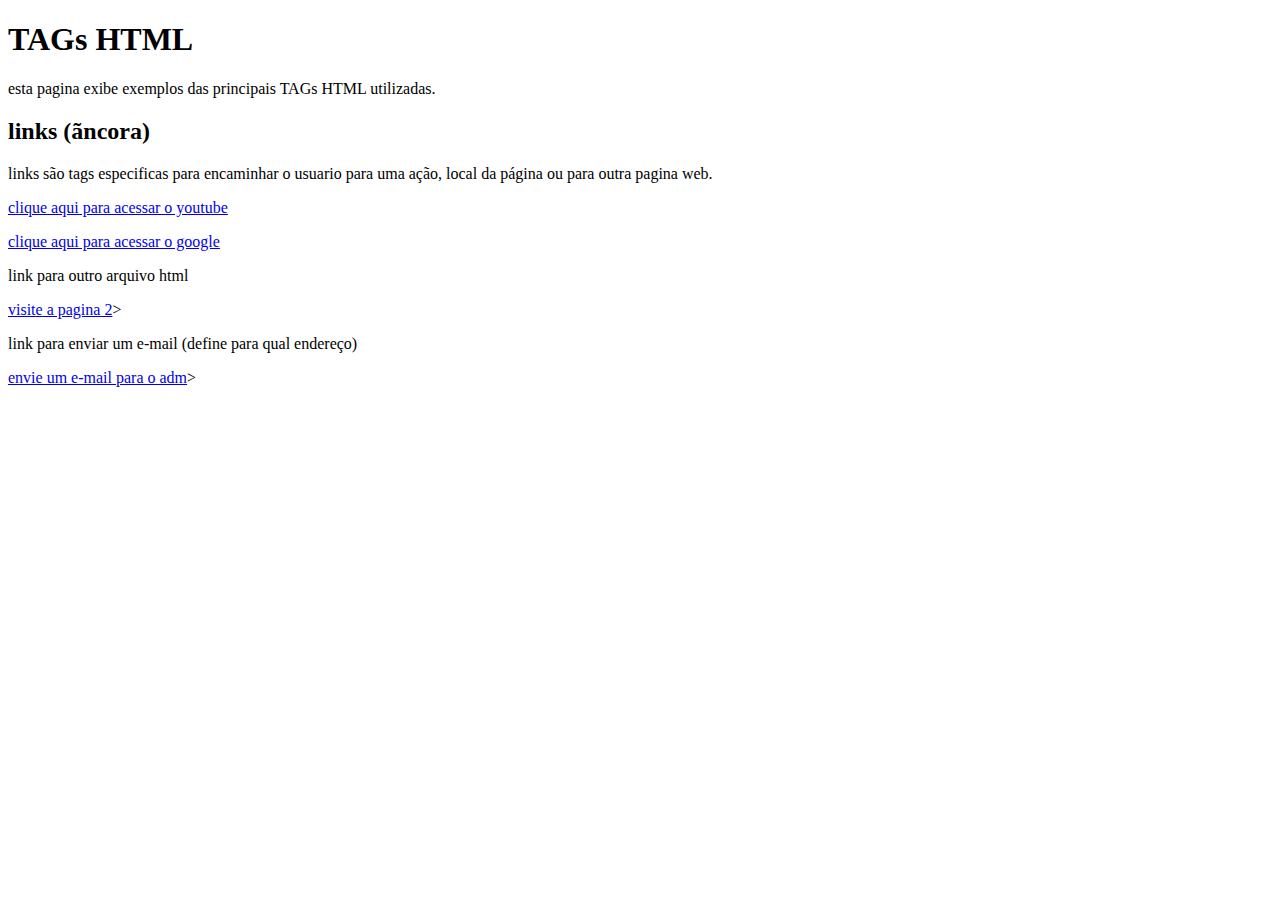
<file: aula 14 - 08 - 2025/index.html>
<!DOCTYPE html>
<!DOCTYPE html>
<html lang="pt-BR">
<head>
    <meta charset="UTF-8">
    <meta name="viewport" content="width=device-width, initial-scale=1.0">
    <title>AULA 14/08/2025</title>
</head>
<body>
    <h1>TAGs HTML</h1>
    <P>
        esta pagina exibe exemplos das principais TAGs HTML utilizadas.
    </P>
    <h2> links (ãncora)</h2>
    <p> links são tags especificas para encaminhar o usuario para uma ação, local da página ou para outra pagina web.</p>
    <a href="http://www.youtube.com"target="blank">clique aqui para acessar o youtube</a>


    <p>
        <a href="https://www.google.com" target="_blank">clique aqui para acessar o google</a>


    </p>link para outro arquivo html<p>

        <a href="page2.html">visite a pagina 2</a>></a>
        <p>link para enviar um e-mail (define para qual endereço)</p>
        <a href="mailto:funesjoao@gmail.com">envie um e-mail para o adm</a>></a>

    </p>
</body>
</html>
</file>
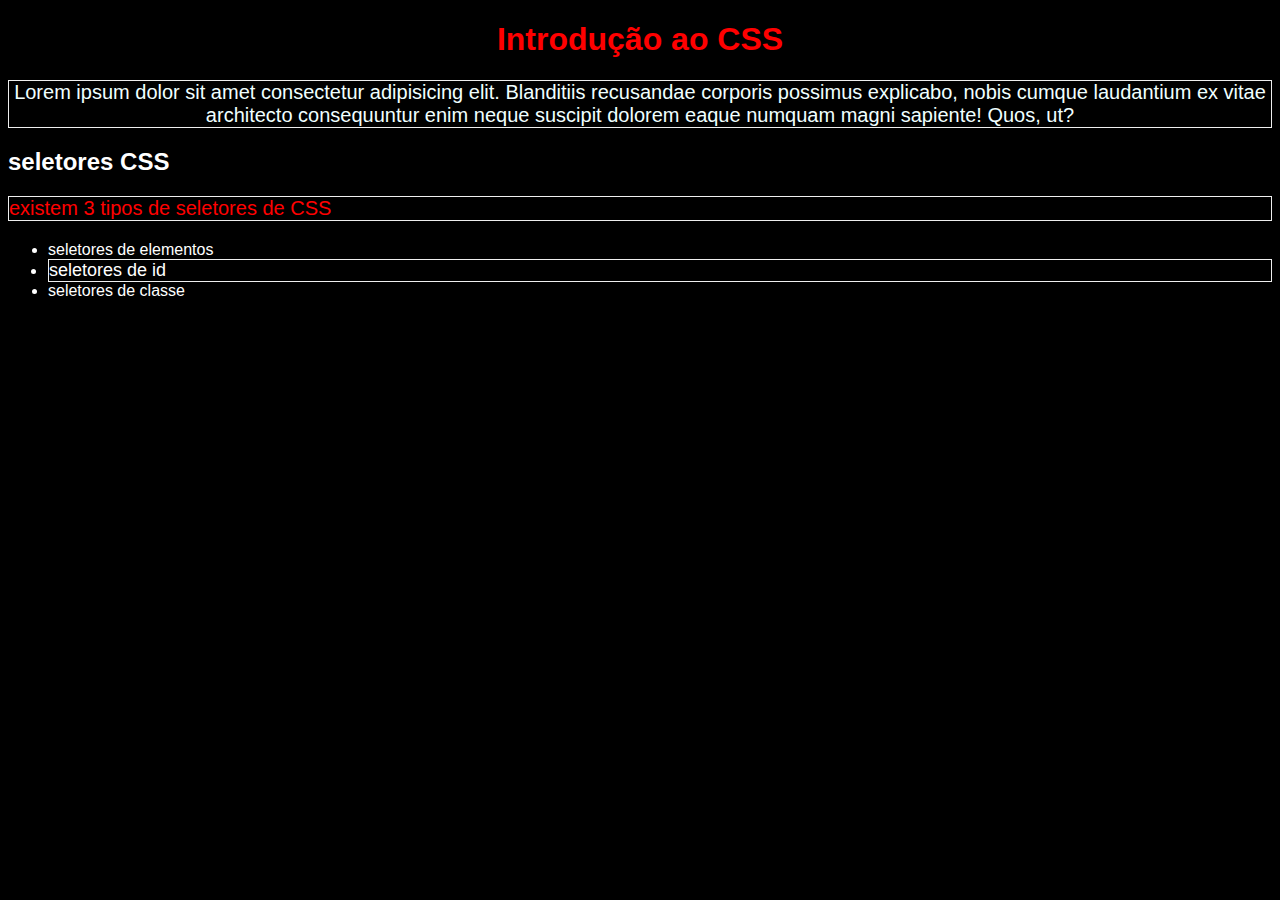
<file: aula 21 - 08 - 2025/index.html>
<!DOCTYPE html>
<html lang="pt-BR">
<head>
    <meta charset="UTF-8">
    <meta name="viewport" content="width=device-width, initial-scale=1.0">
    <title>CSS</title>
    <link rel="stylesheet" href="estilo.css"> <!-- arquivo externo CSS-->
    <style>
        body{background-color: rgb(0, 0, 0);
        color: rgb(255, 255, 255);/*opcional*/
        }
        h1{color: rgb(255, 0, 0);}
    </style>
</head>
<body>
    <!--modo 1 de associar CSS - diretamente no html-->
    <h1 style="text-align: center;color: rgb(255, 0, 0);">Introdução ao CSS</h1>

    <p id="corinthians" class="myclass">    
        Lorem ipsum dolor sit amet consectetur adipisicing elit. Blanditiis recusandae corporis possimus explicabo, nobis cumque laudantium ex vitae architecto consequuntur enim neque suscipit dolorem eaque numquam magni sapiente! Quos, ut?</p>

    <h2>seletores CSS</h2>
    <p class="myclass newclass">existem 3 tipos de seletores de CSS</p>
    <ul>
        <li>seletores de elementos</li>
        <li class="myclass">seletores de id</li>
        <li>seletores de classe</li>
</body>
</html>
</file>
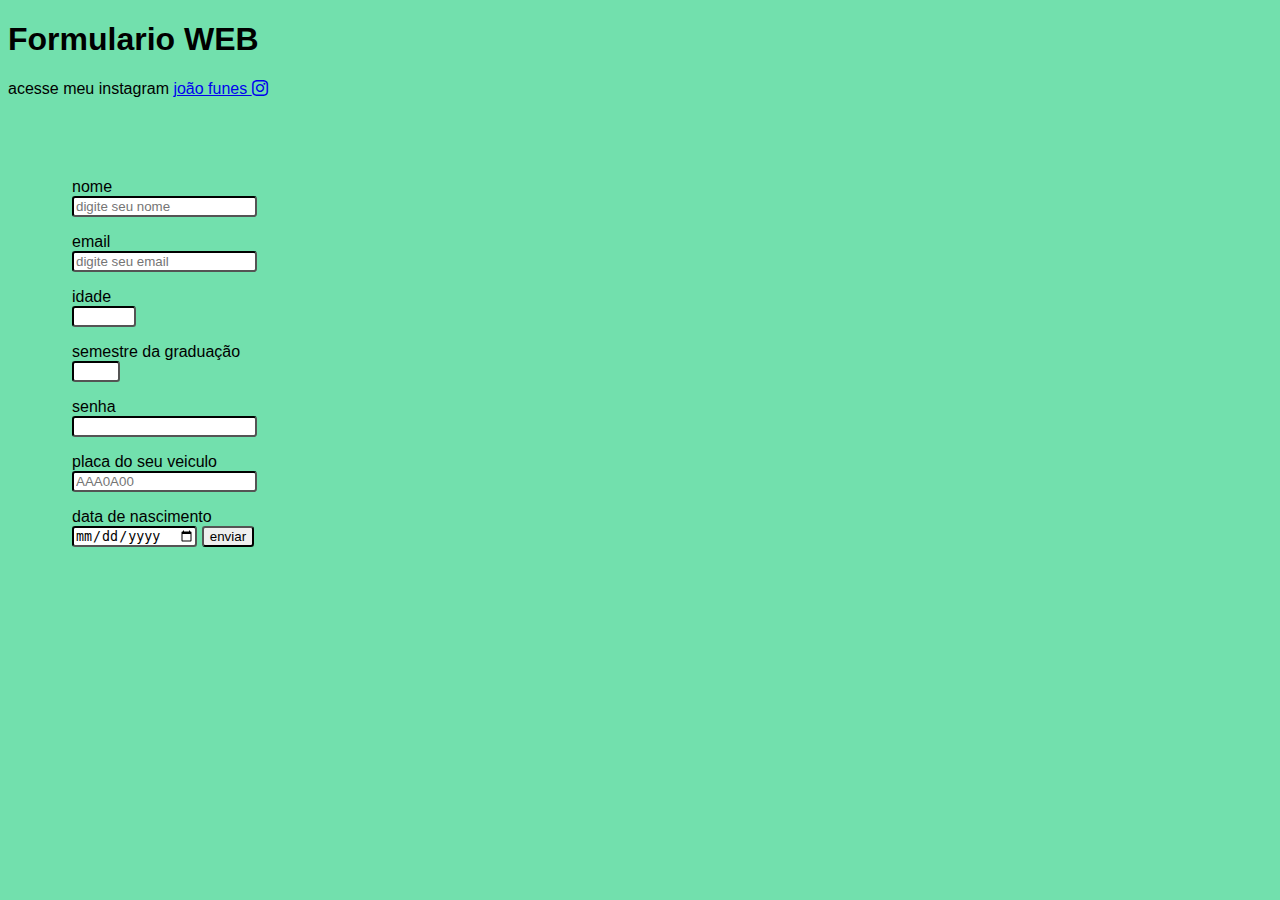
<file: aula HTML- 11-09-25/INDEX.HTML>
<!DOCTYPE html>
<html lang="pt-BR">
<head>
    <meta charset="UTF-8">
    <meta name="viewport" content="width=device-width, initial-scale=1.0">
    <title>Formulario WEB</title>
    <link rel="stylesheet" href="css/estilo.css">
    <!--icones - ctrl+c em https://icons.getbootstrap.com/#install-->
    <link rel="stylesheet" href="https://cdn.jsdelivr.net/npm/bootstrap-icons@1.13.1/font/bootstrap-icons.min.css">
</head>
<body>
     <div>
        <h1>Formulario WEB</h1>
        <p>acesse meu instagram
        <a href="https://www.instagram.com/funesjoaopedro/" target="_blank">joão funes <i class="bi bi-instagram"></i></a>
    </p>
     </div>
     <div class="formulario">
        <form action="#" method="get">
    <label for="nome">nome</label>                                         
    <input type="text" name="nome" id="nome" placeholder="digite seu nome" required> <!--required-campo obrigatorio-->

    <label for="email">email</label>
    <input type="email" name="email" id="email" placeholder="digite seu email" required>
    <label for="idade">idade</label>
    <input type="number" id="idade" name="idade" min="18" max="100">
    <label for="periodo">semestre da graduação</label>
    <input type="number" min="1" max="8" id="semestre" name="semestre">

    <label for="senha">senha</label>
    <input type="password" maxlength="8" minlength="6">

    <label for="placa">placa do seu veiculo</label>
    <input type="text"
            pattern="[A-Z]{3}[0-9]{1}[A-Z]{1}[0-9]{2}" 
            placeholder="AAA0A00"
            name="placa"
            id="placa">

    <label for="data de nascimento">data de nascimento</label>
    <input type="date" name="data de nascimento" id="data de nascimento">
            

                                               
    <!-- para enviar o formulario-->
     <input type="submit" value="enviar">
        </form>                      
     </div>
</body> 
</html>
</file>
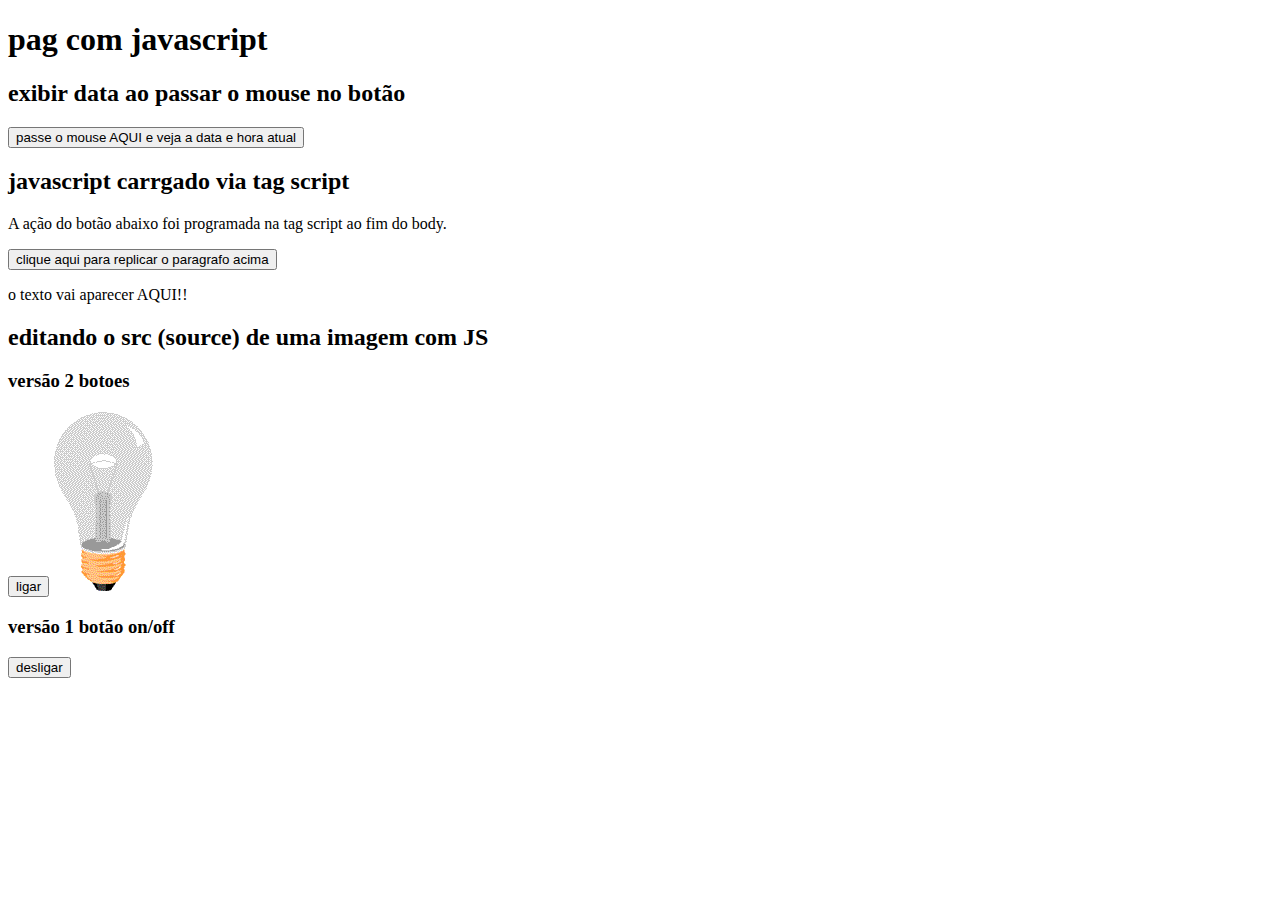
<file: aula js 30-10-25 juliana/index.html>
<!DOCTYPE html>
<html lang="en">
<head>
    <meta charset="UTF-8">
    <meta name="viewport" content="width=device-width, initial-scale=1.0">
    <link href="https://cdn.jsdelivr.net/npm/bootstrap@5.3.8/dist/css/bootstrap.min.css" rel="stylesheet" integrity="sha384-sRIl4kxILFvY47J16cr9ZwB07vP4J8+LH7qKQnuqkuIAvNWLzeN8tE5YBujZqJLB" crossorigin="anonymous">
    <title> aula 30-10 javascript</title>
</head>
<body>
    <div class="container-fluid">
        <div class="row">
            <div class="col-md-4">
                <!--menu vai aqui-->
                
            </div>
            <div class="col-md-5 p-5">
                <h1>pag com javascript</h1>
                <section class="p-2 border">
                    <h2>exibir data ao passar o mouse no botão</h2>
                    <button class="btn btn-danger"
                    onmouseover="document.getElementById('datahora').innerHTML=Date()"
                    onmouseout="document.getElementById('datahora').innerHTML=' '">
                        passe o mouse AQUI e veja a data e hora atual
                    </button>
                    <p id="datahora"></p>
                </section>
                <section class="mt-3 p-2 bg-light">
                    <h2>javascript carrgado via tag script</h2>
                    <p id="p1">
                        A ação do botão abaixo foi programada na tag script ao fim do body.
                    </p>

                    <button btn class="btn btn-primary" onclick="copiaParagrafo()">
                        clique aqui para replicar o paragrafo acima
                    </button>

                    <p id="p2">
                        o texto vai aparecer AQUI!!
                    </p>

                </section>

                <section class="mt-3 p-2 border">
                    <h2> editando o src (source) de uma imagem com JS</h2>
                    <div class="row">
                        <div class="col">
                            <h3>versão 2 botoes </h3>
                            <button class="btn btn-success" onclick="ligar()">  
                                ligar
                            </button>
                            <img id="lamp" src="img/pic_bulboff.gif" alt="lampada desligada">
                        </div>
                        <div class="col">
                            <h3>versão 1 botão on/off</h3>
                            <button class="btn btn-danger" onclick="desligar()">
                                desligar
                            </button>

                        </div>

                    </div>

                </section>
        </div>

    </div>
    
</body>
<script>
    function copiaParagrafo(){
        let texto = document.getElementById('p1').innerHTML;
        //console.log(texto);
        document.getElementById('p2').innerHTML = texto;
       
    }
</script>
<script src="js/meuscript.js"></script>
</html>
</file>
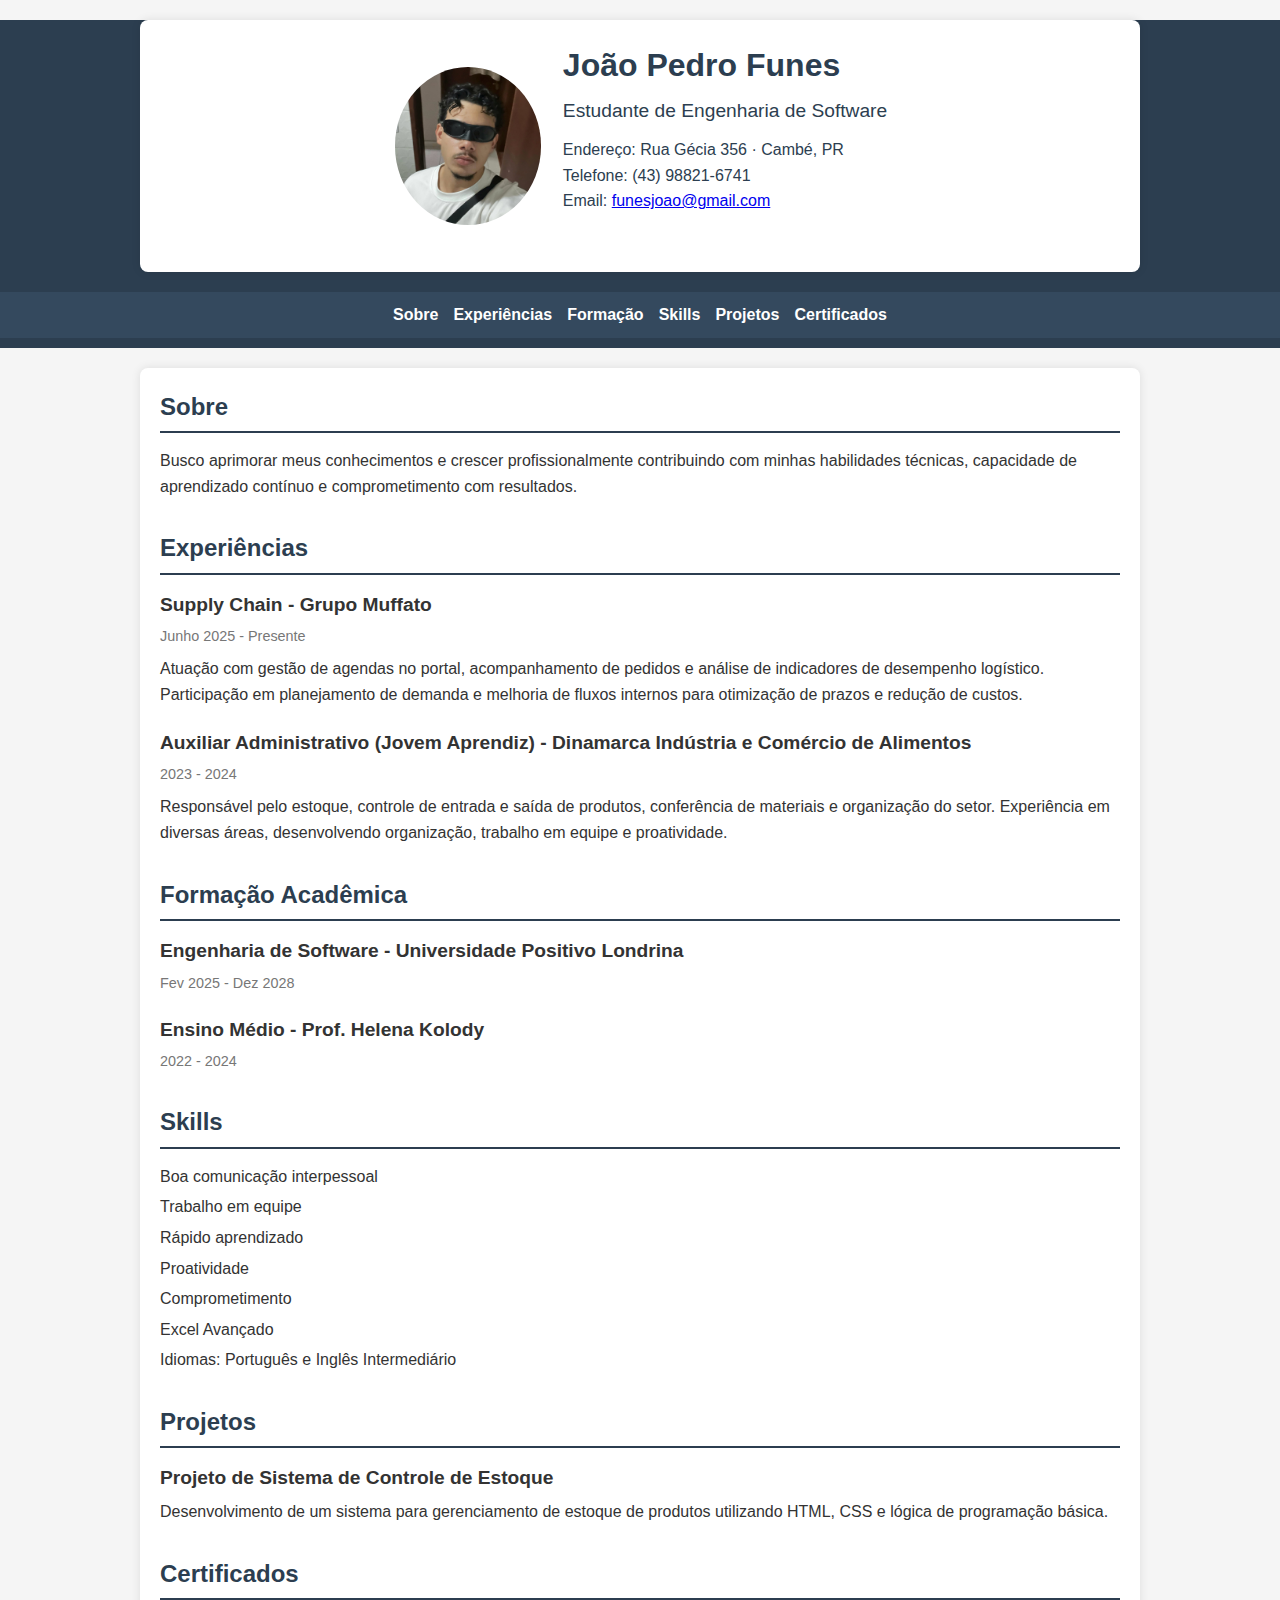
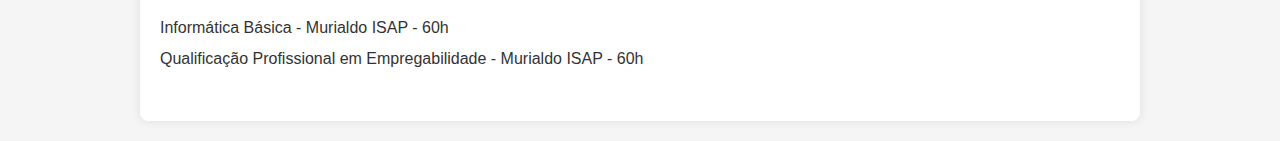
<file: curriculo html.css/index.html>
<!DOCTYPE html>
<html lang="pt-BR"> <!-- Define que a página está em português do Brasil -->
<head>
    <meta charset="UTF-8"> <!-- Define a codificação de caracteres -->
    <meta name="viewport" content="width=device-width, initial-scale=1.0"> <!-- Responsividade -->
    <title>Currículo - João Pedro Funes</title> <!-- Título da aba do navegador -->
    <link rel="stylesheet" href="style.css"> <!-- Link para o arquivo CSS externo -->
    <!-- Link para ícones do Font Awesome para redes sociais -->
    <link rel="stylesheet" href="https://cdnjs.cloudflare.com/ajax/libs/font-awesome/6.4.0/css/all.min.css">
</head>
<body>

    <!-- Cabeçalho da página -->
    <header class="header">
        <div class="container header-flex">
            <!-- Foto de perfil -->
            <img src="profile.perfil.jpeg" alt="João Pedro Funes">
            
            <!-- Informações do usuário -->
            <div class="header-info">
                <h1>João Pedro Funes</h1> <!-- Nome -->
                <h2>Estudante de Engenharia de Software</h2> <!-- Título profissional -->
                <p>Endereço: Rua Gécia 356 · Cambé, PR</p>
                <p>Telefone: (43) 98821-6741</p>
                <p>Email: <a href="mailto:funesjoao@gmail.com">funesjoao@gmail.com</a></p>
                
                <!-- Redes sociais com ícones -->
                <div class="socials">
                    <a href="https://github.com/" target="_blank"><i class="fab fa-github"></i></a>
                    <a href="https://www.linkedin.com/" target="_blank"><i class="fab fa-linkedin"></i></a>
                </div>
            </div>
        </div>

        <!-- Menu de navegação interno (links para seções da página) -->
        <nav class="nav-menu">
            <a href="#sobre">Sobre</a>
            <a href="#experiencias">Experiências</a>
            <a href="#formacao">Formação</a>
            <a href="#skills">Skills</a>
            <a href="#projetos">Projetos</a>
            <a href="#certificados">Certificados</a>
        </nav>
    </header>

    <!-- Conteúdo principal da página -->
    <main class="container">
        <!-- Seção Sobre / Objetivo -->
        <section id="sobre" class="section">
            <h2>Sobre</h2>
            <p>Busco aprimorar meus conhecimentos e crescer profissionalmente contribuindo com minhas habilidades técnicas, capacidade de aprendizado contínuo e comprometimento com resultados.</p>
        </section>

        <!-- Seção Experiências Profissionais -->
        <section id="experiencias" class="section">
            <h2>Experiências</h2>

            <div class="experience">
                <h3>Supply Chain - Grupo Muffato</h3> <!-- Nome da função / empresa -->
                <span class="period">Junho 2025 - Presente</span> <!-- Período trabalhado -->
                <p>Atuação com gestão de agendas no portal, acompanhamento de pedidos e análise de indicadores de desempenho logístico. Participação em planejamento de demanda e melhoria de fluxos internos para otimização de prazos e redução de custos.</p>
            </div>

            <div class="experience">
                <h3>Auxiliar Administrativo (Jovem Aprendiz) - Dinamarca Indústria e Comércio de Alimentos</h3>
                <span class="period">2023 - 2024</span>
                <p>Responsável pelo estoque, controle de entrada e saída de produtos, conferência de materiais e organização do setor. Experiência em diversas áreas, desenvolvendo organização, trabalho em equipe e proatividade.</p>
            </div>
        </section>

        <!-- Formação Acadêmica -->
        <section id="formacao" class="section">
            <h2>Formação Acadêmica</h2>
            <div class="education">
                <h3>Engenharia de Software - Universidade Positivo Londrina</h3>
                <span class="period">Fev 2025 - Dez 2028</span>
            </div>
            <div class="education">
                <h3>Ensino Médio - Prof. Helena Kolody</h3>
                <span class="period">2022 - 2024</span>
            </div>
        </section>

        <!-- Skills / Habilidades -->
        <section id="skills" class="section">
            <h2>Skills</h2>
            <ul class="skills">
                <li>Boa comunicação interpessoal</li>
                <li>Trabalho em equipe</li>
                <li>Rápido aprendizado</li>
                <li>Proatividade</li>
                <li>Comprometimento</li>
                <li>Excel Avançado</li>
                <li>Idiomas: Português e Inglês Intermediário</li>
            </ul>
        </section>

        <!-- Projetos (opcional) -->
        <section id="projetos" class="section">
            <h2>Projetos</h2>
            <div class="project">
                <h3>Projeto de Sistema de Controle de Estoque</h3>
                <p>Desenvolvimento de um sistema para gerenciamento de estoque de produtos utilizando HTML, CSS e lógica de programação básica.</p>
            </div>
        </section>

        <!-- Certificados -->
        <section id="certificados" class="section">
            <h2>Certificados</h2>
            <ul class="skills">
                <li>Informática Básica - Murialdo ISAP - 60h</li>
                <li>Qualificação Profissional em Empregabilidade - Murialdo ISAP - 60h</li>
            </ul>
        </section>
    </main>

</body>
</html>
</file>
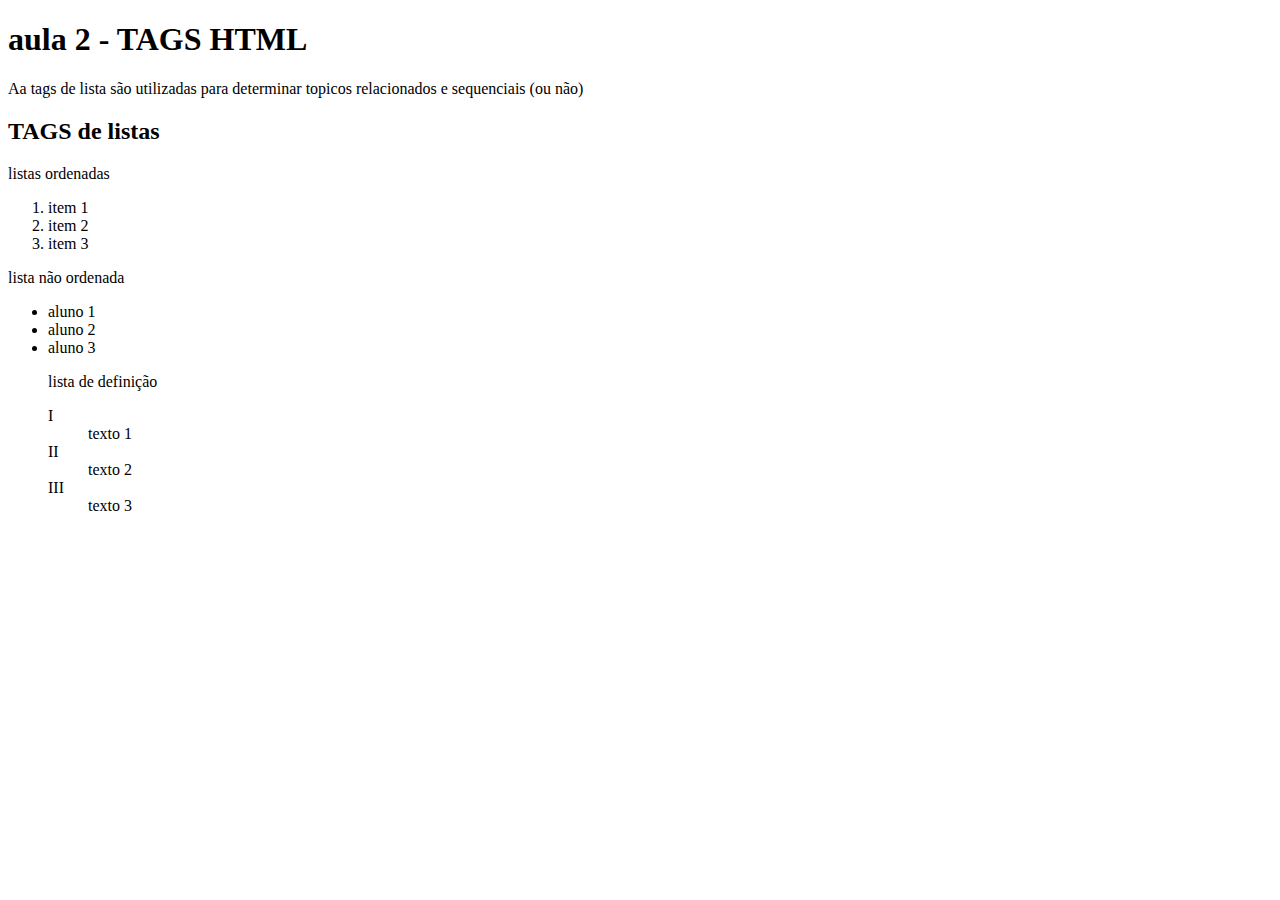
<file: ENG - 07 - 08 - 25/index.html>
<!DOCTYPE html>
<html lang="en">
<head>
    <meta charset="UTF-8">
    <meta name="viewport" content="width=device-width, initial-scale=1.0">
    <title>Document</title>
</head>
<body>
    <h1>aula 2  -  TAGS  HTML</h1>
    <p>Aa tags de lista são utilizadas para determinar topicos 
        relacionados e sequenciais (ou não)</p>
        <h2> TAGS de listas</h2>
        <p>listas ordenadas</p>
        <ol>
            <li>item 1</li>
            <li>item 2</li>
            <li>item 3</li>

        </ol>
        <p>lista não ordenada</p>
        <ul> 
            <li>aluno 1</li>
            <li>aluno 2</li>
            <li>aluno 3</li>

        </ul>
        <ul> 
            <p>lista de definição</p>
            <dl>
                <dt>I</dt><dd>texto 1</dd>
                <dt>II</dt><dd>texto 2</dd>
                <dt>III</dt><dd>texto 3</dd>
            </dl>
        </ul>
</body>
</html>
</file>
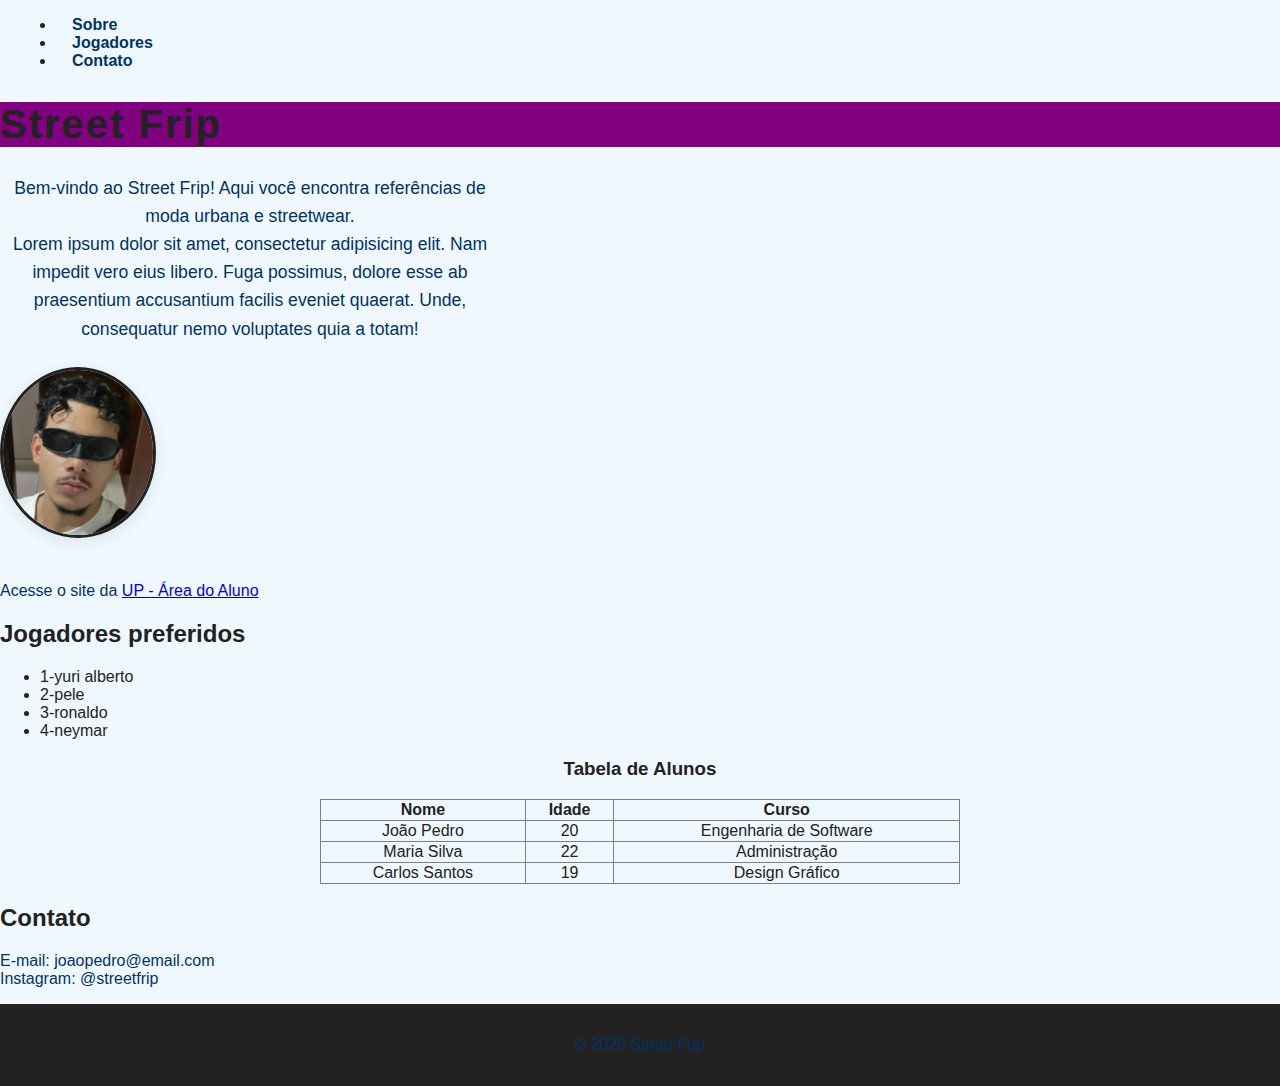
<file: estudo html/index.html>
<!DOCTYPE html>
<html lang="pt-BR">
<head>
    <meta charset="UTF-8">
    <meta name="viewport" content="width=device-width, initial-scale=1.0">
    <title>Site Refs-Street</title>
    <!-- Importa o arquivo de estilos CSS -->
    <link rel="stylesheet" href="style.css">
</head>
<body>
    <!-- Menu de navegação para as seções da página -->
    <nav>
        <ul>
            <!-- Link para a seção "Sobre" -->
            <li><a href="#sobre">Sobre</a></li>
            <!-- Link para a seção "Jogadores" -->
            <li><a href="#jogadores">Jogadores</a></li>
            <!-- Link para a seção "Contato" -->
            <li><a href="#contato">Contato</a></li>
        </ul>
    </nav>

    <!-- Título principal da página -->
    <h1 id="sobre">Street Frip</h1>
    <!-- Parágrafo de descrição do site -->
    <p class="descricao">
        Bem-vindo ao Street Frip! Aqui você encontra referências de moda urbana e streetwear.<br>
        Lorem ipsum dolor sit amet, consectetur adipisicing elit. Nam impedit vero eius libero. 
        Fuga possimus, dolore esse ab praesentium accusantium facilis eveniet quaerat.
        Unde, consequatur nemo voluptates quia a totam!
    </p>

    <!-- Imagem de perfil -->
    <img src="profile.jpeg" alt="Foto de João Pedro F">
    <!-- Link externo para o site da UP -->
    <p>
        Acesse o site da <a href="https://www.up.edu.br/aluno/" target="_blank">UP - Área do Aluno</a>
    </p>

    <!-- Seção de jogadores preferidos -->
    <h2 id="jogadores">Jogadores preferidos</h2>
    <section>
        <ul>
            <li>1-yuri alberto</li>
            <li>2-pele</li>
            <li>3-ronaldo</li>
            <li>4-neymar</li>
        </ul>
    </section>

    <!-- Tabela de alunos -->
    <h3 style="text-align: center;">Tabela de Alunos</h3>
    <table border="1" style="border-collapse: collapse; width: 50%; margin: auto; text-align: center;">
        <tr>
            <th>Nome</th>
            <th>Idade</th>
            <th>Curso</th>
        </tr>
        <tr>
            <td>João Pedro</td>
            <td>20</td>
            <td>Engenharia de Software</td>
        </tr>
        <tr>
            <td>Maria Silva</td>
            <td>22</td>
            <td>Administração</td>
        </tr>
        <tr>
            <td>Carlos Santos</td>
            <td>19</td>
            <td>Design Gráfico</td>
        </tr>
    </table>

    <!-- Seção de contato (ancorada para navegação) -->
    <h2 id="contato">Contato</h2>
    <p>
        E-mail: joaopedro@email.com<br>
        Instagram: @streetfrip
    </p>

    <!-- Rodapé da página -->
    <footer>
        <p>&copy; 2025 Street Frip</p>
</file>
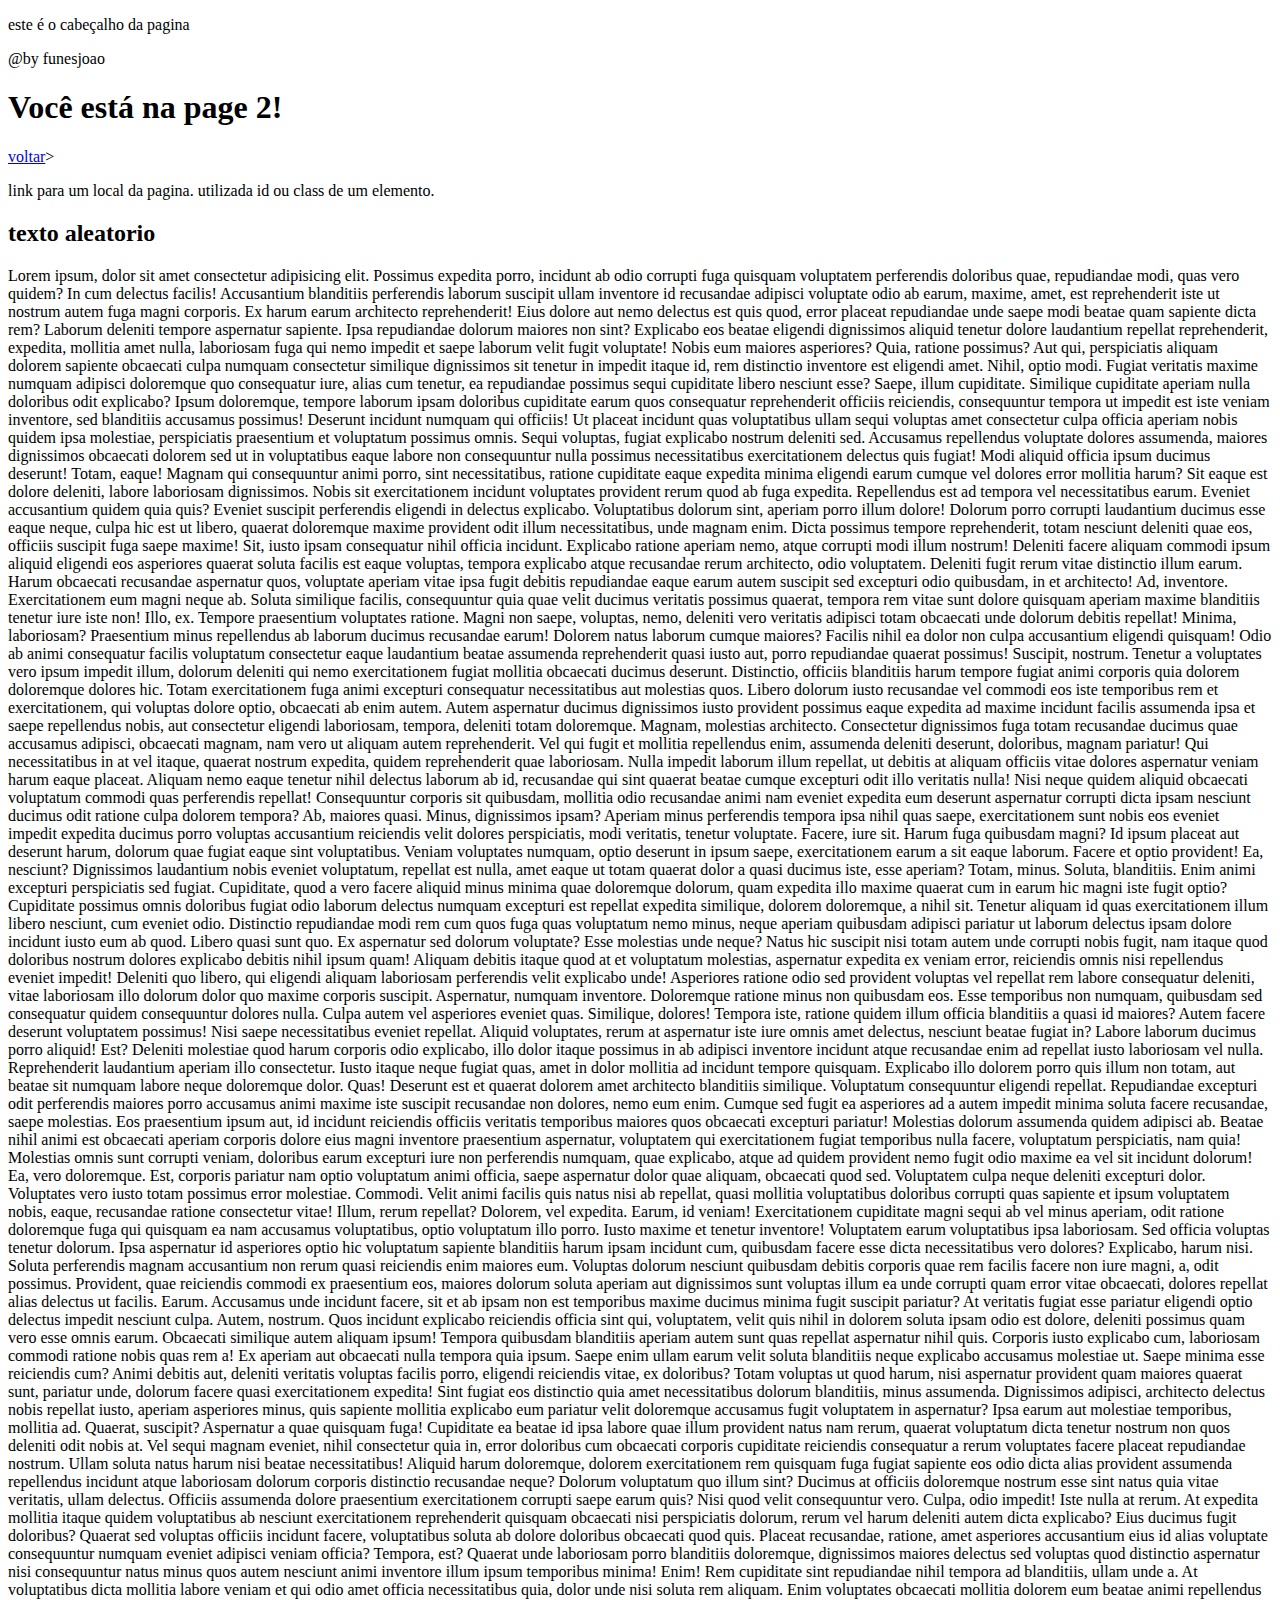
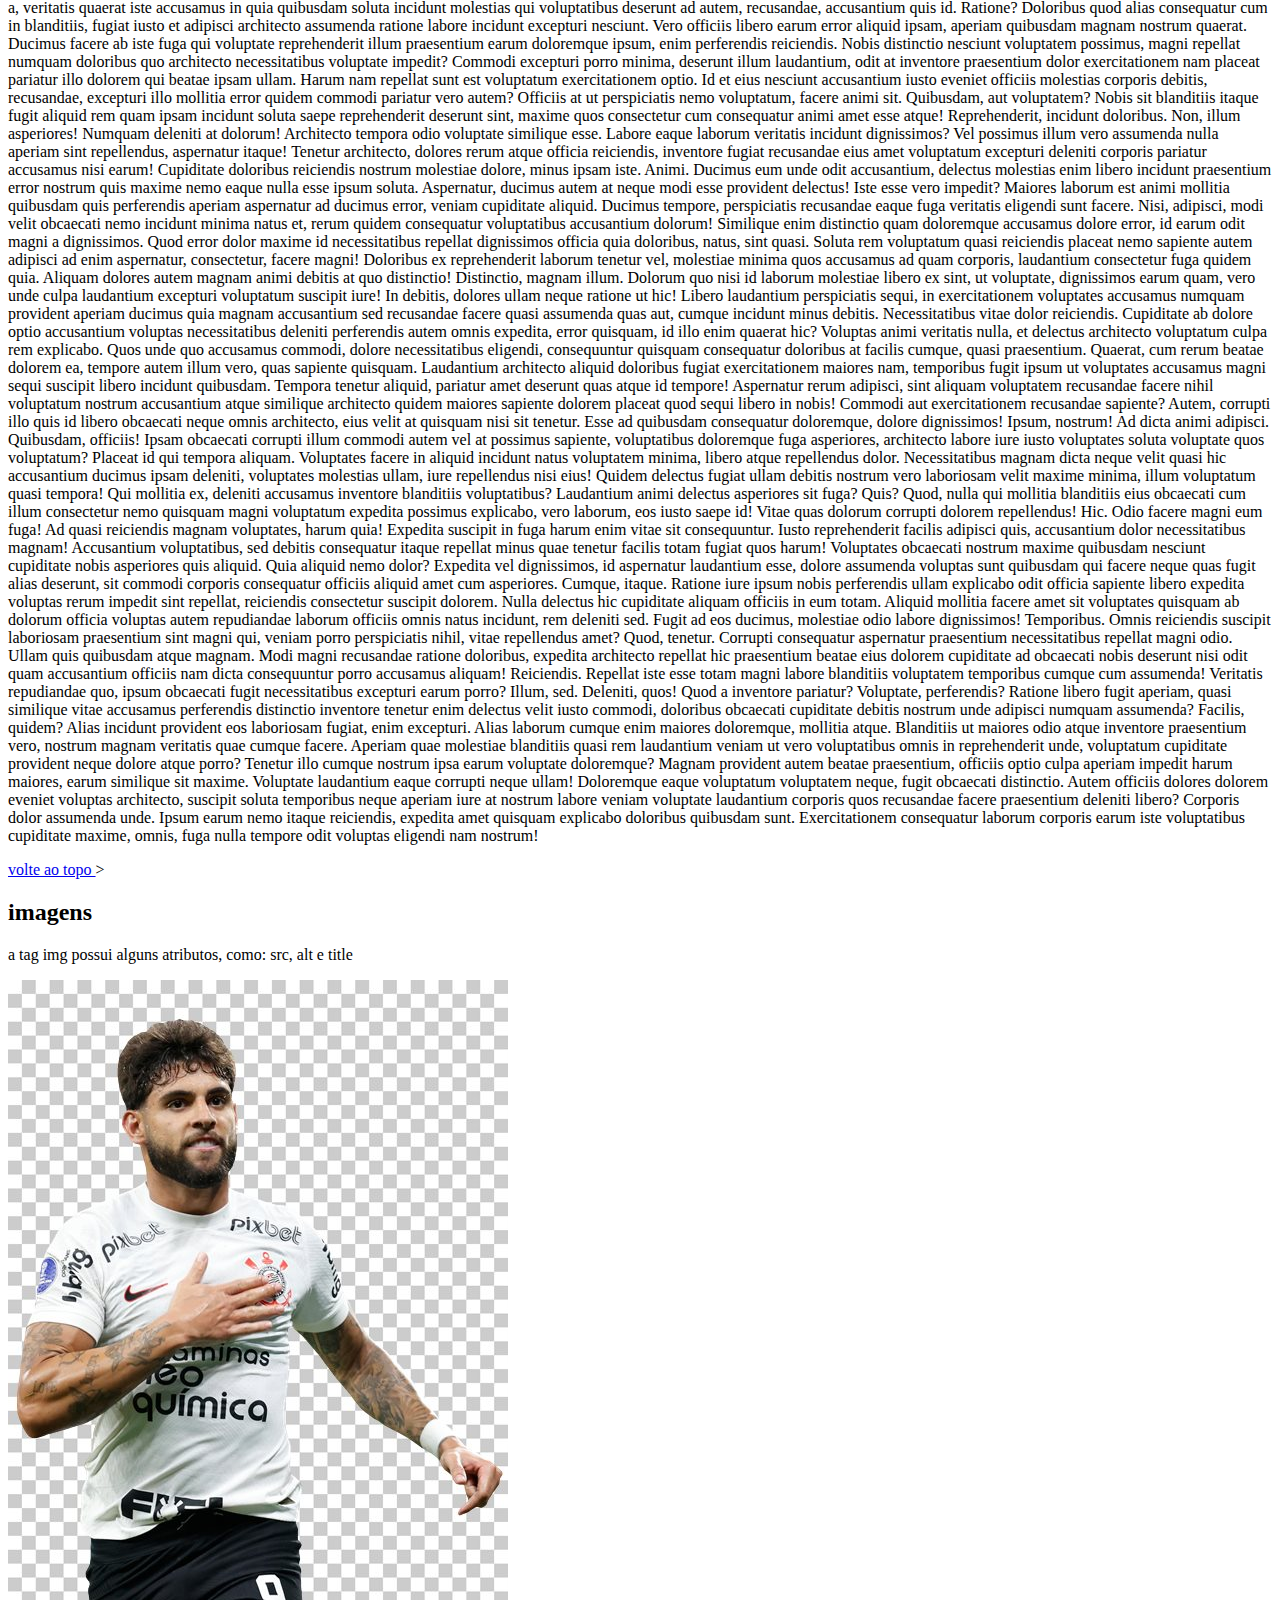
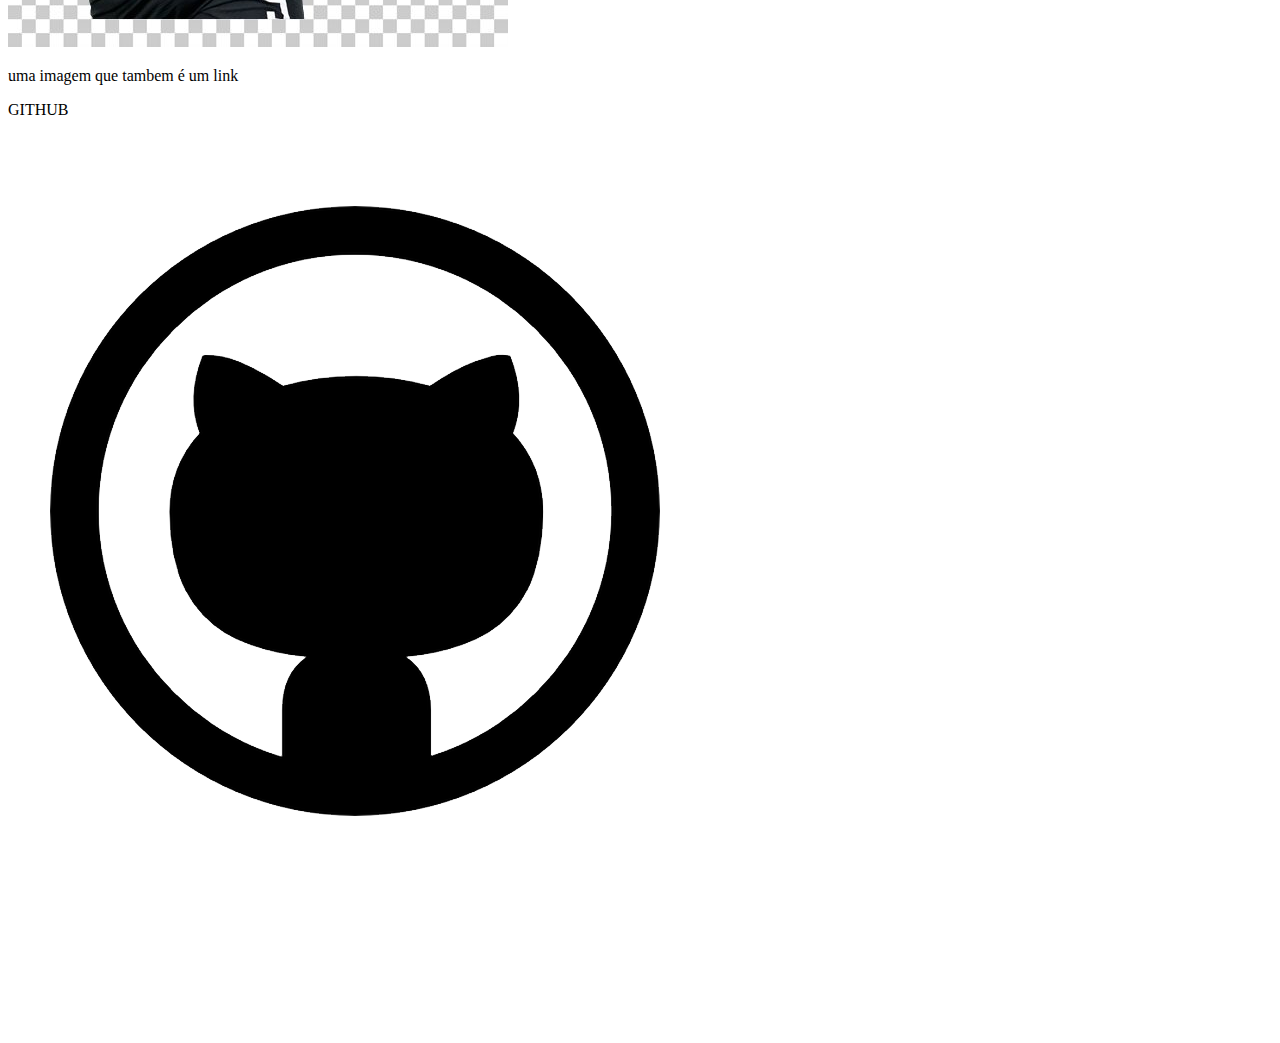
<file: aula 14 - 08 - 2025/page2.html>
<!DOCTYPE html>
<html lang="en">
<head>
    <meta charset="UTF-8">
    <meta name="viewport" content="width=device-width, initial-scale=1.0">
    <title>page 2</title>
</head>
<body>
    <header><!-- cabeçalho da pagina -->
        <p>este é o cabeçalho da pagina</p>
    </header>

    <footer><!-- rodapé da pagina -->
        <p>@by funesjoao</p>
    </footer>
    <h1 id="topo">Você está na page 2!</h1>
    <a href="index.html">voltar</a>></a>
    <p>
        link para um local da pagina. utilizada id ou class de um elemento.
    </p>
    <h2>
        texto aleatorio 
    </h2>
    <p>Lorem ipsum, dolor sit amet consectetur adipisicing elit. Possimus expedita porro, incidunt ab odio corrupti fuga quisquam voluptatem perferendis doloribus quae, repudiandae modi, quas vero quidem? In cum delectus facilis!
    Accusantium blanditiis perferendis laborum suscipit ullam inventore id recusandae adipisci voluptate odio ab earum, maxime, amet, est reprehenderit iste ut nostrum autem fuga magni corporis. Ex harum earum architecto reprehenderit!
    Eius dolore aut nemo delectus est quis quod, error placeat repudiandae unde saepe modi beatae quam sapiente dicta rem? Laborum deleniti tempore aspernatur sapiente. Ipsa repudiandae dolorum maiores non sint?
    Explicabo eos beatae eligendi dignissimos aliquid tenetur dolore laudantium repellat reprehenderit, expedita, mollitia amet nulla, laboriosam fuga qui nemo impedit et saepe laborum velit fugit voluptate! Nobis eum maiores asperiores?
    Quia, ratione possimus? Aut qui, perspiciatis aliquam dolorem sapiente obcaecati culpa numquam consectetur similique dignissimos sit tenetur in impedit itaque id, rem distinctio inventore est eligendi amet. Nihil, optio modi.
    Fugiat veritatis maxime numquam adipisci doloremque quo consequatur iure, alias cum tenetur, ea repudiandae possimus sequi cupiditate libero nesciunt esse? Saepe, illum cupiditate. Similique cupiditate aperiam nulla doloribus odit explicabo?
    Ipsum doloremque, tempore laborum ipsam doloribus cupiditate earum quos consequatur reprehenderit officiis reiciendis, consequuntur tempora ut impedit est iste veniam inventore, sed blanditiis accusamus possimus! Deserunt incidunt numquam qui officiis!
    Ut placeat incidunt quas voluptatibus ullam sequi voluptas amet consectetur culpa officia aperiam nobis quidem ipsa molestiae, perspiciatis praesentium et voluptatum possimus omnis. Sequi voluptas, fugiat explicabo nostrum deleniti sed.
    Accusamus repellendus voluptate dolores assumenda, maiores dignissimos obcaecati dolorem sed ut in voluptatibus eaque labore non consequuntur nulla possimus necessitatibus exercitationem delectus quis fugiat! Modi aliquid officia ipsum ducimus deserunt!
    Totam, eaque! Magnam qui consequuntur animi porro, sint necessitatibus, ratione cupiditate eaque expedita minima eligendi earum cumque vel dolores error mollitia harum? Sit eaque est dolore deleniti, labore laboriosam dignissimos.
    Nobis sit exercitationem incidunt voluptates provident rerum quod ab fuga expedita. Repellendus est ad tempora vel necessitatibus earum. Eveniet accusantium quidem quia quis? Eveniet suscipit perferendis eligendi in delectus explicabo.
    Voluptatibus dolorum sint, aperiam porro illum dolore! Dolorum porro corrupti laudantium ducimus esse eaque neque, culpa hic est ut libero, quaerat doloremque maxime provident odit illum necessitatibus, unde magnam enim.
    Dicta possimus tempore reprehenderit, totam nesciunt deleniti quae eos, officiis suscipit fuga saepe maxime! Sit, iusto ipsam consequatur nihil officia incidunt. Explicabo ratione aperiam nemo, atque corrupti modi illum nostrum!
    Deleniti facere aliquam commodi ipsum aliquid eligendi eos asperiores quaerat soluta facilis est eaque voluptas, tempora explicabo atque recusandae rerum architecto, odio voluptatem. Deleniti fugit rerum vitae distinctio illum earum.
    Harum obcaecati recusandae aspernatur quos, voluptate aperiam vitae ipsa fugit debitis repudiandae eaque earum autem suscipit sed excepturi odio quibusdam, in et architecto! Ad, inventore. Exercitationem eum magni neque ab.
    Soluta similique facilis, consequuntur quia quae velit ducimus veritatis possimus quaerat, tempora rem vitae sunt dolore quisquam aperiam maxime blanditiis tenetur iure iste non! Illo, ex. Tempore praesentium voluptates ratione.
    Magni non saepe, voluptas, nemo, deleniti vero veritatis adipisci totam obcaecati unde dolorum debitis repellat! Minima, laboriosam? Praesentium minus repellendus ab laborum ducimus recusandae earum! Dolorem natus laborum cumque maiores?
    Facilis nihil ea dolor non culpa accusantium eligendi quisquam! Odio ab animi consequatur facilis voluptatum consectetur eaque laudantium beatae assumenda reprehenderit quasi iusto aut, porro repudiandae quaerat possimus! Suscipit, nostrum.
    Tenetur a voluptates vero ipsum impedit illum, dolorum deleniti qui nemo exercitationem fugiat mollitia obcaecati ducimus deserunt. Distinctio, officiis blanditiis harum tempore fugiat animi corporis quia dolorem doloremque dolores hic.
    Totam exercitationem fuga animi excepturi consequatur necessitatibus aut molestias quos. Libero dolorum iusto recusandae vel commodi eos iste temporibus rem et exercitationem, qui voluptas dolore optio, obcaecati ab enim autem.
    Autem aspernatur ducimus dignissimos iusto provident possimus eaque expedita ad maxime incidunt facilis assumenda ipsa et saepe repellendus nobis, aut consectetur eligendi laboriosam, tempora, deleniti totam doloremque. Magnam, molestias architecto.
    Consectetur dignissimos fuga totam recusandae ducimus quae accusamus adipisci, obcaecati magnam, nam vero ut aliquam autem reprehenderit. Vel qui fugit et mollitia repellendus enim, assumenda deleniti deserunt, doloribus, magnam pariatur!
    Qui necessitatibus in at vel itaque, quaerat nostrum expedita, quidem reprehenderit quae laboriosam. Nulla impedit laborum illum repellat, ut debitis at aliquam officiis vitae dolores aspernatur veniam harum eaque placeat.
    Aliquam nemo eaque tenetur nihil delectus laborum ab id, recusandae qui sint quaerat beatae cumque excepturi odit illo veritatis nulla! Nisi neque quidem aliquid obcaecati voluptatum commodi quas perferendis repellat!
    Consequuntur corporis sit quibusdam, mollitia odio recusandae animi nam eveniet expedita eum deserunt aspernatur corrupti dicta ipsam nesciunt ducimus odit ratione culpa dolorem tempora? Ab, maiores quasi. Minus, dignissimos ipsam?
    Aperiam minus perferendis tempora ipsa nihil quas saepe, exercitationem sunt nobis eos eveniet impedit expedita ducimus porro voluptas accusantium reiciendis velit dolores perspiciatis, modi veritatis, tenetur voluptate. Facere, iure sit.
    Harum fuga quibusdam magni? Id ipsum placeat aut deserunt harum, dolorum quae fugiat eaque sint voluptatibus. Veniam voluptates numquam, optio deserunt in ipsum saepe, exercitationem earum a sit eaque laborum.
    Facere et optio provident! Ea, nesciunt? Dignissimos laudantium nobis eveniet voluptatum, repellat est nulla, amet eaque ut totam quaerat dolor a quasi ducimus iste, esse aperiam? Totam, minus. Soluta, blanditiis.
    Enim animi excepturi perspiciatis sed fugiat. Cupiditate, quod a vero facere aliquid minus minima quae doloremque dolorum, quam expedita illo maxime quaerat cum in earum hic magni iste fugit optio?
    Cupiditate possimus omnis doloribus fugiat odio laborum delectus numquam excepturi est repellat expedita similique, dolorem doloremque, a nihil sit. Tenetur aliquam id quas exercitationem illum libero nesciunt, cum eveniet odio.
    Distinctio repudiandae modi rem cum quos fuga quas voluptatum nemo minus, neque aperiam quibusdam adipisci pariatur ut laborum delectus ipsam dolore incidunt iusto eum ab quod. Libero quasi sunt quo.
    Ex aspernatur sed dolorum voluptate? Esse molestias unde neque? Natus hic suscipit nisi totam autem unde corrupti nobis fugit, nam itaque quod doloribus nostrum dolores explicabo debitis nihil ipsum quam!
    Aliquam debitis itaque quod at et voluptatum molestias, aspernatur expedita ex veniam error, reiciendis omnis nisi repellendus eveniet impedit! Deleniti quo libero, qui eligendi aliquam laboriosam perferendis velit explicabo unde!
    Asperiores ratione odio sed provident voluptas vel repellat rem labore consequatur deleniti, vitae laboriosam illo dolorum dolor quo maxime corporis suscipit. Aspernatur, numquam inventore. Doloremque ratione minus non quibusdam eos.
    Esse temporibus non numquam, quibusdam sed consequatur quidem consequuntur dolores nulla. Culpa autem vel asperiores eveniet quas. Similique, dolores! Tempora iste, ratione quidem illum officia blanditiis a quasi id maiores?
    Autem facere deserunt voluptatem possimus! Nisi saepe necessitatibus eveniet repellat. Aliquid voluptates, rerum at aspernatur iste iure omnis amet delectus, nesciunt beatae fugiat in? Labore laborum ducimus porro aliquid! Est?
    Deleniti molestiae quod harum corporis odio explicabo, illo dolor itaque possimus in ab adipisci inventore incidunt atque recusandae enim ad repellat iusto laboriosam vel nulla. Reprehenderit laudantium aperiam illo consectetur.
    Iusto itaque neque fugiat quas, amet in dolor mollitia ad incidunt tempore quisquam. Explicabo illo dolorem porro quis illum non totam, aut beatae sit numquam labore neque doloremque dolor. Quas!
    Deserunt est et quaerat dolorem amet architecto blanditiis similique. Voluptatum consequuntur eligendi repellat. Repudiandae excepturi odit perferendis maiores porro accusamus animi maxime iste suscipit recusandae non dolores, nemo eum enim.
    Cumque sed fugit ea asperiores ad a autem impedit minima soluta facere recusandae, saepe molestias. Eos praesentium ipsum aut, id incidunt reiciendis officiis veritatis temporibus maiores quos obcaecati excepturi pariatur!
    Molestias dolorum assumenda quidem adipisci ab. Beatae nihil animi est obcaecati aperiam corporis dolore eius magni inventore praesentium aspernatur, voluptatem qui exercitationem fugiat temporibus nulla facere, voluptatum perspiciatis, nam quia!
    Molestias omnis sunt corrupti veniam, doloribus earum excepturi iure non perferendis numquam, quae explicabo, atque ad quidem provident nemo fugit odio maxime ea vel sit incidunt dolorum! Ea, vero doloremque.
    Est, corporis pariatur nam optio voluptatum animi officia, saepe aspernatur dolor quae aliquam, obcaecati quod sed. Voluptatem culpa neque deleniti excepturi dolor. Voluptates vero iusto totam possimus error molestiae. Commodi.
    Velit animi facilis quis natus nisi ab repellat, quasi mollitia voluptatibus doloribus corrupti quas sapiente et ipsum voluptatem nobis, eaque, recusandae ratione consectetur vitae! Illum, rerum repellat? Dolorem, vel expedita.
    Earum, id veniam! Exercitationem cupiditate magni sequi ab vel minus aperiam, odit ratione doloremque fuga qui quisquam ea nam accusamus voluptatibus, optio voluptatum illo porro. Iusto maxime et tenetur inventore!
    Voluptatem earum voluptatibus ipsa laboriosam. Sed officia voluptas tenetur dolorum. Ipsa aspernatur id asperiores optio hic voluptatum sapiente blanditiis harum ipsam incidunt cum, quibusdam facere esse dicta necessitatibus vero dolores?
    Explicabo, harum nisi. Soluta perferendis magnam accusantium non rerum quasi reiciendis enim maiores eum. Voluptas dolorum nesciunt quibusdam debitis corporis quae rem facilis facere non iure magni, a, odit possimus.
    Provident, quae reiciendis commodi ex praesentium eos, maiores dolorum soluta aperiam aut dignissimos sunt voluptas illum ea unde corrupti quam error vitae obcaecati, dolores repellat alias delectus ut facilis. Earum.
    Accusamus unde incidunt facere, sit et ab ipsam non est temporibus maxime ducimus minima fugit suscipit pariatur? At veritatis fugiat esse pariatur eligendi optio delectus impedit nesciunt culpa. Autem, nostrum.
    Quos incidunt explicabo reiciendis officia sint qui, voluptatem, velit quis nihil in dolorem soluta ipsam odio est dolore, deleniti possimus quam vero esse omnis earum. Obcaecati similique autem aliquam ipsum!
    Tempora quibusdam blanditiis aperiam autem sunt quas repellat aspernatur nihil quis. Corporis iusto explicabo cum, laboriosam commodi ratione nobis quas rem a! Ex aperiam aut obcaecati nulla tempora quia ipsum.
    Saepe enim ullam earum velit soluta blanditiis neque explicabo accusamus molestiae ut. Saepe minima esse reiciendis cum? Animi debitis aut, deleniti veritatis voluptas facilis porro, eligendi reiciendis vitae, ex doloribus?
    Totam voluptas ut quod harum, nisi aspernatur provident quam maiores quaerat sunt, pariatur unde, dolorum facere quasi exercitationem expedita! Sint fugiat eos distinctio quia amet necessitatibus dolorum blanditiis, minus assumenda.
    Dignissimos adipisci, architecto delectus nobis repellat iusto, aperiam asperiores minus, quis sapiente mollitia explicabo eum pariatur velit doloremque accusamus fugit voluptatem in aspernatur? Ipsa earum aut molestiae temporibus, mollitia ad.
    Quaerat, suscipit? Aspernatur a quae quisquam fuga! Cupiditate ea beatae id ipsa labore quae illum provident natus nam rerum, quaerat voluptatum dicta tenetur nostrum non quos deleniti odit nobis at.
    Vel sequi magnam eveniet, nihil consectetur quia in, error doloribus cum obcaecati corporis cupiditate reiciendis consequatur a rerum voluptates facere placeat repudiandae nostrum. Ullam soluta natus harum nisi beatae necessitatibus!
    Aliquid harum doloremque, dolorem exercitationem rem quisquam fuga fugiat sapiente eos odio dicta alias provident assumenda repellendus incidunt atque laboriosam dolorum corporis distinctio recusandae neque? Dolorum voluptatum quo illum sint?
    Ducimus at officiis doloremque nostrum esse sint natus quia vitae veritatis, ullam delectus. Officiis assumenda dolore praesentium exercitationem corrupti saepe earum quis? Nisi quod velit consequuntur vero. Culpa, odio impedit!
    Iste nulla at rerum. At expedita mollitia itaque quidem voluptatibus ab nesciunt exercitationem reprehenderit quisquam obcaecati nisi perspiciatis dolorum, rerum vel harum deleniti autem dicta explicabo? Eius ducimus fugit doloribus?
    Quaerat sed voluptas officiis incidunt facere, voluptatibus soluta ab dolore doloribus obcaecati quod quis. Placeat recusandae, ratione, amet asperiores accusantium eius id alias voluptate consequuntur numquam eveniet adipisci veniam officia?
    Tempora, est? Quaerat unde laboriosam porro blanditiis doloremque, dignissimos maiores delectus sed voluptas quod distinctio aspernatur nisi consequuntur natus minus quos autem nesciunt animi inventore illum ipsum temporibus minima! Enim!
    Rem cupiditate sint repudiandae nihil tempora ad blanditiis, ullam unde a. At voluptatibus dicta mollitia labore veniam et qui odio amet officia necessitatibus quia, dolor unde nisi soluta rem aliquam.
    Enim voluptates obcaecati mollitia dolorem eum beatae animi repellendus a, veritatis quaerat iste accusamus in quia quibusdam soluta incidunt molestias qui voluptatibus deserunt ad autem, recusandae, accusantium quis id. Ratione?
    Doloribus quod alias consequatur cum in blanditiis, fugiat iusto et adipisci architecto assumenda ratione labore incidunt excepturi nesciunt. Vero officiis libero earum error aliquid ipsam, aperiam quibusdam magnam nostrum quaerat.
    Ducimus facere ab iste fuga qui voluptate reprehenderit illum praesentium earum doloremque ipsum, enim perferendis reiciendis. Nobis distinctio nesciunt voluptatem possimus, magni repellat numquam doloribus quo architecto necessitatibus voluptate impedit?
    Commodi excepturi porro minima, deserunt illum laudantium, odit at inventore praesentium dolor exercitationem nam placeat pariatur illo dolorem qui beatae ipsam ullam. Harum nam repellat sunt est voluptatum exercitationem optio.
    Id et eius nesciunt accusantium iusto eveniet officiis molestias corporis debitis, recusandae, excepturi illo mollitia error quidem commodi pariatur vero autem? Officiis at ut perspiciatis nemo voluptatum, facere animi sit.
    Quibusdam, aut voluptatem? Nobis sit blanditiis itaque fugit aliquid rem quam ipsam incidunt soluta saepe reprehenderit deserunt sint, maxime quos consectetur cum consequatur animi amet esse atque! Reprehenderit, incidunt doloribus.
    Non, illum asperiores! Numquam deleniti at dolorum! Architecto tempora odio voluptate similique esse. Labore eaque laborum veritatis incidunt dignissimos? Vel possimus illum vero assumenda nulla aperiam sint repellendus, aspernatur itaque!
    Tenetur architecto, dolores rerum atque officia reiciendis, inventore fugiat recusandae eius amet voluptatum excepturi deleniti corporis pariatur accusamus nisi earum! Cupiditate doloribus reiciendis nostrum molestiae dolore, minus ipsam iste. Animi.
    Ducimus eum unde odit accusantium, delectus molestias enim libero incidunt praesentium error nostrum quis maxime nemo eaque nulla esse ipsum soluta. Aspernatur, ducimus autem at neque modi esse provident delectus!
    Iste esse vero impedit? Maiores laborum est animi mollitia quibusdam quis perferendis aperiam aspernatur ad ducimus error, veniam cupiditate aliquid. Ducimus tempore, perspiciatis recusandae eaque fuga veritatis eligendi sunt facere.
    Nisi, adipisci, modi velit obcaecati nemo incidunt minima natus et, rerum quidem consequatur voluptatibus accusantium dolorum! Similique enim distinctio quam doloremque accusamus dolore error, id earum odit magni a dignissimos.
    Quod error dolor maxime id necessitatibus repellat dignissimos officia quia doloribus, natus, sint quasi. Soluta rem voluptatum quasi reiciendis placeat nemo sapiente autem adipisci ad enim aspernatur, consectetur, facere magni!
    Doloribus ex reprehenderit laborum tenetur vel, molestiae minima quos accusamus ad quam corporis, laudantium consectetur fuga quidem quia. Aliquam dolores autem magnam animi debitis at quo distinctio! Distinctio, magnam illum.
    Dolorum quo nisi id laborum molestiae libero ex sint, ut voluptate, dignissimos earum quam, vero unde culpa laudantium excepturi voluptatum suscipit iure! In debitis, dolores ullam neque ratione ut hic!
    Libero laudantium perspiciatis sequi, in exercitationem voluptates accusamus numquam provident aperiam ducimus quia magnam accusantium sed recusandae facere quasi assumenda quas aut, cumque incidunt minus debitis. Necessitatibus vitae dolor reiciendis.
    Cupiditate ab dolore optio accusantium voluptas necessitatibus deleniti perferendis autem omnis expedita, error quisquam, id illo enim quaerat hic? Voluptas animi veritatis nulla, et delectus architecto voluptatum culpa rem explicabo.
    Quos unde quo accusamus commodi, dolore necessitatibus eligendi, consequuntur quisquam consequatur doloribus at facilis cumque, quasi praesentium. Quaerat, cum rerum beatae dolorem ea, tempore autem illum vero, quas sapiente quisquam.
    Laudantium architecto aliquid doloribus fugiat exercitationem maiores nam, temporibus fugit ipsum ut voluptates accusamus magni sequi suscipit libero incidunt quibusdam. Tempora tenetur aliquid, pariatur amet deserunt quas atque id tempore!
    Aspernatur rerum adipisci, sint aliquam voluptatem recusandae facere nihil voluptatum nostrum accusantium atque similique architecto quidem maiores sapiente dolorem placeat quod sequi libero in nobis! Commodi aut exercitationem recusandae sapiente?
    Autem, corrupti illo quis id libero obcaecati neque omnis architecto, eius velit at quisquam nisi sit tenetur. Esse ad quibusdam consequatur doloremque, dolore dignissimos! Ipsum, nostrum! Ad dicta animi adipisci.
    Quibusdam, officiis! Ipsam obcaecati corrupti illum commodi autem vel at possimus sapiente, voluptatibus doloremque fuga asperiores, architecto labore iure iusto voluptates soluta voluptate quos voluptatum? Placeat id qui tempora aliquam.
    Voluptates facere in aliquid incidunt natus voluptatem minima, libero atque repellendus dolor. Necessitatibus magnam dicta neque velit quasi hic accusantium ducimus ipsam deleniti, voluptates molestias ullam, iure repellendus nisi eius!
    Quidem delectus fugiat ullam debitis nostrum vero laboriosam velit maxime minima, illum voluptatum quasi tempora! Qui mollitia ex, deleniti accusamus inventore blanditiis voluptatibus? Laudantium animi delectus asperiores sit fuga? Quis?
    Quod, nulla qui mollitia blanditiis eius obcaecati cum illum consectetur nemo quisquam magni voluptatum expedita possimus explicabo, vero laborum, eos iusto saepe id! Vitae quas dolorum corrupti dolorem repellendus! Hic.
    Odio facere magni eum fuga! Ad quasi reiciendis magnam voluptates, harum quia! Expedita suscipit in fuga harum enim vitae sit consequuntur. Iusto reprehenderit facilis adipisci quis, accusantium dolor necessitatibus magnam!
    Accusantium voluptatibus, sed debitis consequatur itaque repellat minus quae tenetur facilis totam fugiat quos harum! Voluptates obcaecati nostrum maxime quibusdam nesciunt cupiditate nobis asperiores quis aliquid. Quia aliquid nemo dolor?
    Expedita vel dignissimos, id aspernatur laudantium esse, dolore assumenda voluptas sunt quibusdam qui facere neque quas fugit alias deserunt, sit commodi corporis consequatur officiis aliquid amet cum asperiores. Cumque, itaque.
    Ratione iure ipsum nobis perferendis ullam explicabo odit officia sapiente libero expedita voluptas rerum impedit sint repellat, reiciendis consectetur suscipit dolorem. Nulla delectus hic cupiditate aliquam officiis in eum totam.
    Aliquid mollitia facere amet sit voluptates quisquam ab dolorum officia voluptas autem repudiandae laborum officiis omnis natus incidunt, rem deleniti sed. Fugit ad eos ducimus, molestiae odio labore dignissimos! Temporibus.
    Omnis reiciendis suscipit laboriosam praesentium sint magni qui, veniam porro perspiciatis nihil, vitae repellendus amet? Quod, tenetur. Corrupti consequatur aspernatur praesentium necessitatibus repellat magni odio. Ullam quis quibusdam atque magnam.
    Modi magni recusandae ratione doloribus, expedita architecto repellat hic praesentium beatae eius dolorem cupiditate ad obcaecati nobis deserunt nisi odit quam accusantium officiis nam dicta consequuntur porro accusamus aliquam! Reiciendis.
    Repellat iste esse totam magni labore blanditiis voluptatem temporibus cumque cum assumenda! Veritatis repudiandae quo, ipsum obcaecati fugit necessitatibus excepturi earum porro? Illum, sed. Deleniti, quos! Quod a inventore pariatur?
    Voluptate, perferendis? Ratione libero fugit aperiam, quasi similique vitae accusamus perferendis distinctio inventore tenetur enim delectus velit iusto commodi, doloribus obcaecati cupiditate debitis nostrum unde adipisci numquam assumenda? Facilis, quidem?
    Alias incidunt provident eos laboriosam fugiat, enim excepturi. Alias laborum cumque enim maiores doloremque, mollitia atque. Blanditiis ut maiores odio atque inventore praesentium vero, nostrum magnam veritatis quae cumque facere.
    Aperiam quae molestiae blanditiis quasi rem laudantium veniam ut vero voluptatibus omnis in reprehenderit unde, voluptatum cupiditate provident neque dolore atque porro? Tenetur illo cumque nostrum ipsa earum voluptate doloremque?
    Magnam provident autem beatae praesentium, officiis optio culpa aperiam impedit harum maiores, earum similique sit maxime. Voluptate laudantium eaque corrupti neque ullam! Doloremque eaque voluptatum voluptatem neque, fugit obcaecati distinctio.
    Autem officiis dolores dolorem eveniet voluptas architecto, suscipit soluta temporibus neque aperiam iure at nostrum labore veniam voluptate laudantium corporis quos recusandae facere praesentium deleniti libero? Corporis dolor assumenda unde.
    Ipsum earum nemo itaque reiciendis, expedita amet quisquam explicabo doloribus quibusdam sunt. Exercitationem consequatur laborum corporis earum iste voluptatibus cupiditate maxime, omnis, fuga nulla tempore odit voluptas eligendi nam nostrum!</p>


<p><a href="#topo">volte ao topo </a>></a></p>
<h2>imagens</h2>
<p>a tag img possui alguns atributos, como: src, alt e title</p>
<img src="yuri.jpg "
 alt="texto html"
 title=" memphis botando porco pra mamar" >
 <p>uma imagem que tambem é um link</p>
<!-- yuri com link-->
 <p>GITHUB</p>
 <a href="https://www.github.com">
    <img
    src="github.png"
    alt="texto github"
    title="github">
 </a>
        



</body>
</html>
</file>
<file: aula 21 - 08 - 2025/estilo.css>
/*seletor de elementos */
p{
    color: rgb(255, 0, 0);
    font-size: 20px;
}

h1 {
    color: rgb(196, 160, 17);
}

/*seletor de id */
#corinthians{

    text-align: center;
    color:azure
}

/*seletores de classe*/
.myclass{

   border:0.2mm ridge; 
   
}
/*junção de seletores*/
li.myclass{
    font-size: large;
}


.myclass{
    font-family: Impact, Haettenschweiler, 'Arial Narrow Bold', sans-serif;
}

body{
    font-family:Arial, Helvetica, sans-serif
}

.teste-cores{
    padding: 2%;
    background-color: azure rgba 
}
</file>
<file: aula HTML- 11-09-25/css/estilo.css>
body{
    font-family: Arial, sans-serif;
    
    background-color: #72e0ad;
}
label{
    display: block;
    margin-top: 1rem;
}
.formulario{
    margin: 2rem;
    padding: 2rem;
}
input{
    border-radius: 0.2rem;
    border-color: black;
}
</file>
<file: estudo html/style.css>
/* Define cor de fundo, fonte padrão, cor do texto, e remove margens/padding do body */
body {
    background-color: #f0f8ff; /* Azul claro de fundo */
    font-family: 'Segoe UI', Arial, sans-serif; /* Fonte moderna e legível */
    color: #222; /* Cor padrão do texto */
    margin: 0;
    padding: 0;
}

/* Estiliza o cabeçalho e rodapé */
header, footer {
    background-color: #222; /* Fundo escuro */
    color: #fff; /* Texto branco */
    text-align: center; /* Centraliza o texto */
    padding: 16px 0; /* Espaçamento interno */
}

/* Estiliza o título principal */
h1 {
    background-color: purple; /* Fundo roxo para destaque */
    margin-top: 32px; /* Espaço acima do título */
    font-size: 2.5rem; /* Tamanho grande */
    letter-spacing: 2px; /* Espaçamento entre letras */
}

/* Centraliza e organiza o conteúdo principal */
main {
    display: flex; /* Usa flexbox */
    flex-direction: column; /* Organiza em coluna */
    align-items: center; /* Centraliza horizontalmente */
    margin: 32px 0; /* Espaço acima e abaixo */
}

/* Estiliza o parágrafo de descrição */
.descricao {
    max-width: 500px; /* Limita largura */
    text-align: center; /* Centraliza texto */
    margin-bottom: 24px; /* Espaço abaixo */
    font-size: 1.1rem; /* Tamanho de fonte maior */
    line-height: 1.6; /* Espaçamento entre linhas */
}

/* Estiliza a imagem de perfil */
img {
    border-radius: 50%; /* Deixa a imagem circular */
    max-width: 150px; /* Limita tamanho */
    border: 3px solid #222; /* Borda escura */
    box-shadow: 0 4px 16px rgba(0,0,0,0.08); /* Sombra suave */
    margin-bottom: 24px; /* Espaço abaixo */
}

/* Define cor do texto dos parágrafos como azul escuro */
p {
    color: #003366;
}
// ...existing code...

/* Menu horizontal */
nav ul {
    display: flex;                /* Deixa os itens em linha */
    justify-content: center;      /* Centraliza o menu */
    list-style: none;             /* Remove as bolinhas */
    padding: 0;
    margin: 16px 0;
}

nav ul li {
    margin: 0 16px;               /* Espaço entre os itens */
}

nav ul li a {
    text-decoration: none;        /* Remove sublinhado */
    color: #003366;               /* Cor azul escuro */
    padding: 8px 16px;            /* Espaçamento interno */
    border-radius: 4px;           /* Cantos arredondados */
    transition: background 0.2s;  /* Transição suave */
    font-weight: bold;
}

/* Destaca o link ao passar o mouse */
nav ul li a:hover {
    background-color: #e0e0ff;    /* Fundo azul claro */
    color: #222;                  /* Cor do texto escura */
}

/* Altera cor do link já visitado */
nav ul li a:visited {
    color: #800080;               /* Roxo */
}
// ...existing
</file>
<file: curriculo html.css/style.css>
/* ===================== */
/* Reset básico */
/* Remove margens e paddings padrão, define box-sizing para facilitar dimensionamento */
* {
    margin: 0;
    padding: 0;
    box-sizing: border-box;
}

/* ===================== */
/* Corpo da página */
body {
    font-family: "Arial", sans-serif; /* Fonte padrão */
    background-color: #f5f5f5; /* Cor de fundo clara */
    color: #333; /* Cor do texto */
    line-height: 1.6; /* Espaçamento entre linhas */
}

/* ===================== */
/* Cabeçalho */
.header {
    background-color: #2c3e50; /* Fundo escuro */
    color: #2c3e50; /* Texto branco */
    padding-bottom: 10px;
}

/* Flexbox para alinhar imagem e informações lado a lado */
.header-flex {
    display: flex;
    flex-wrap: wrap; /* Permite quebra em telas pequenas */
    align-items: center;
    justify-content: center;
    gap: 20px; /* Espaço entre foto e informações */
    padding: 20px;
}

/* Foto de perfil */
.header img {
    border-radius: 100%; /* Torna a imagem circular */
    max-width: 150px; /* Largura máxima */
    border: 2px solid #fff; /* Borda branca */
}

/* Nome e título */
.header-info h1 {
    font-size: 2rem;
    margin-bottom: 5px;
}

.header-info h2 {
    font-size: 1.2rem;
    font-weight: normal;
    margin-bottom: 10px;
}

/* Redes sociais */
.socials a {
    color: #fff;
    margin-right: 10px;
    font-size: 1.5rem;
    transition: color 0.3s; /* Animação ao passar mouse */
}

.socials a:hover {
    color: #f1c40f; /* Cor amarela ao passar mouse */
}

/* Menu de navegação interno */
.nav-menu {
    display: flex;
    justify-content: center;
    gap: 15px;
    padding: 10px 0;
    background-color: #34495e; /* Fundo mais claro que o header */
}

.nav-menu a {
    color: #fff;
    text-decoration: none; /* Remove sublinhado */
    font-weight: bold;
    transition: color 0.3s;
}

.nav-menu a:hover {
    color: #f1c40f; /* Cor amarela ao passar mouse */
}

/* ===================== */
/* Container principal */
.container {
    width: 90%;
    max-width: 1000px; /* Limita largura */
    margin: 20px auto;
    background: #fff; /* Fundo branco */
    padding: 20px;
    border-radius: 8px; /* Bordas arredondadas */
    box-shadow: 0 0 10px rgba(0,0,0,0.1); /* Sombra sutil */
}

/* ===================== */
/* Seções */
.section {
    margin-bottom: 30px;
}

.section h2 {
    margin-bottom: 15px;
    border-bottom: 2px solid #2c3e50; /* Linha decorativa */
    padding-bottom: 5px;
    color: #2c3e50;
}

/* Experiências e educação */
.experience, .education, .project {
    margin-bottom: 20px;
}

.experience h3, .education h3, .project h3 {
    font-size: 1.2rem;
    margin-bottom: 5px;
}

/* Período de experiência / formação */
.period {
    display: block;
    font-size: 0.9rem;
    color: #777; /* Cinza claro */
    margin-bottom: 8px;
}

/* Skills / lista de habilidades */
.skills {
    list-style: none; /* Remove marcadores */
    padding-left: 0;
}

.skills li {
    margin-bottom: 5px;
}

/* ===================== */
/* Responsividade para dispositivos menores */
@media (max-width: 768px) {
    .header-flex {
        flex-direction: column; /* Empilha imagem e info */
        text-align: center;
    }

    .nav-menu {
        flex-direction: column; /* Menu vertical */
    }
}
</file>
